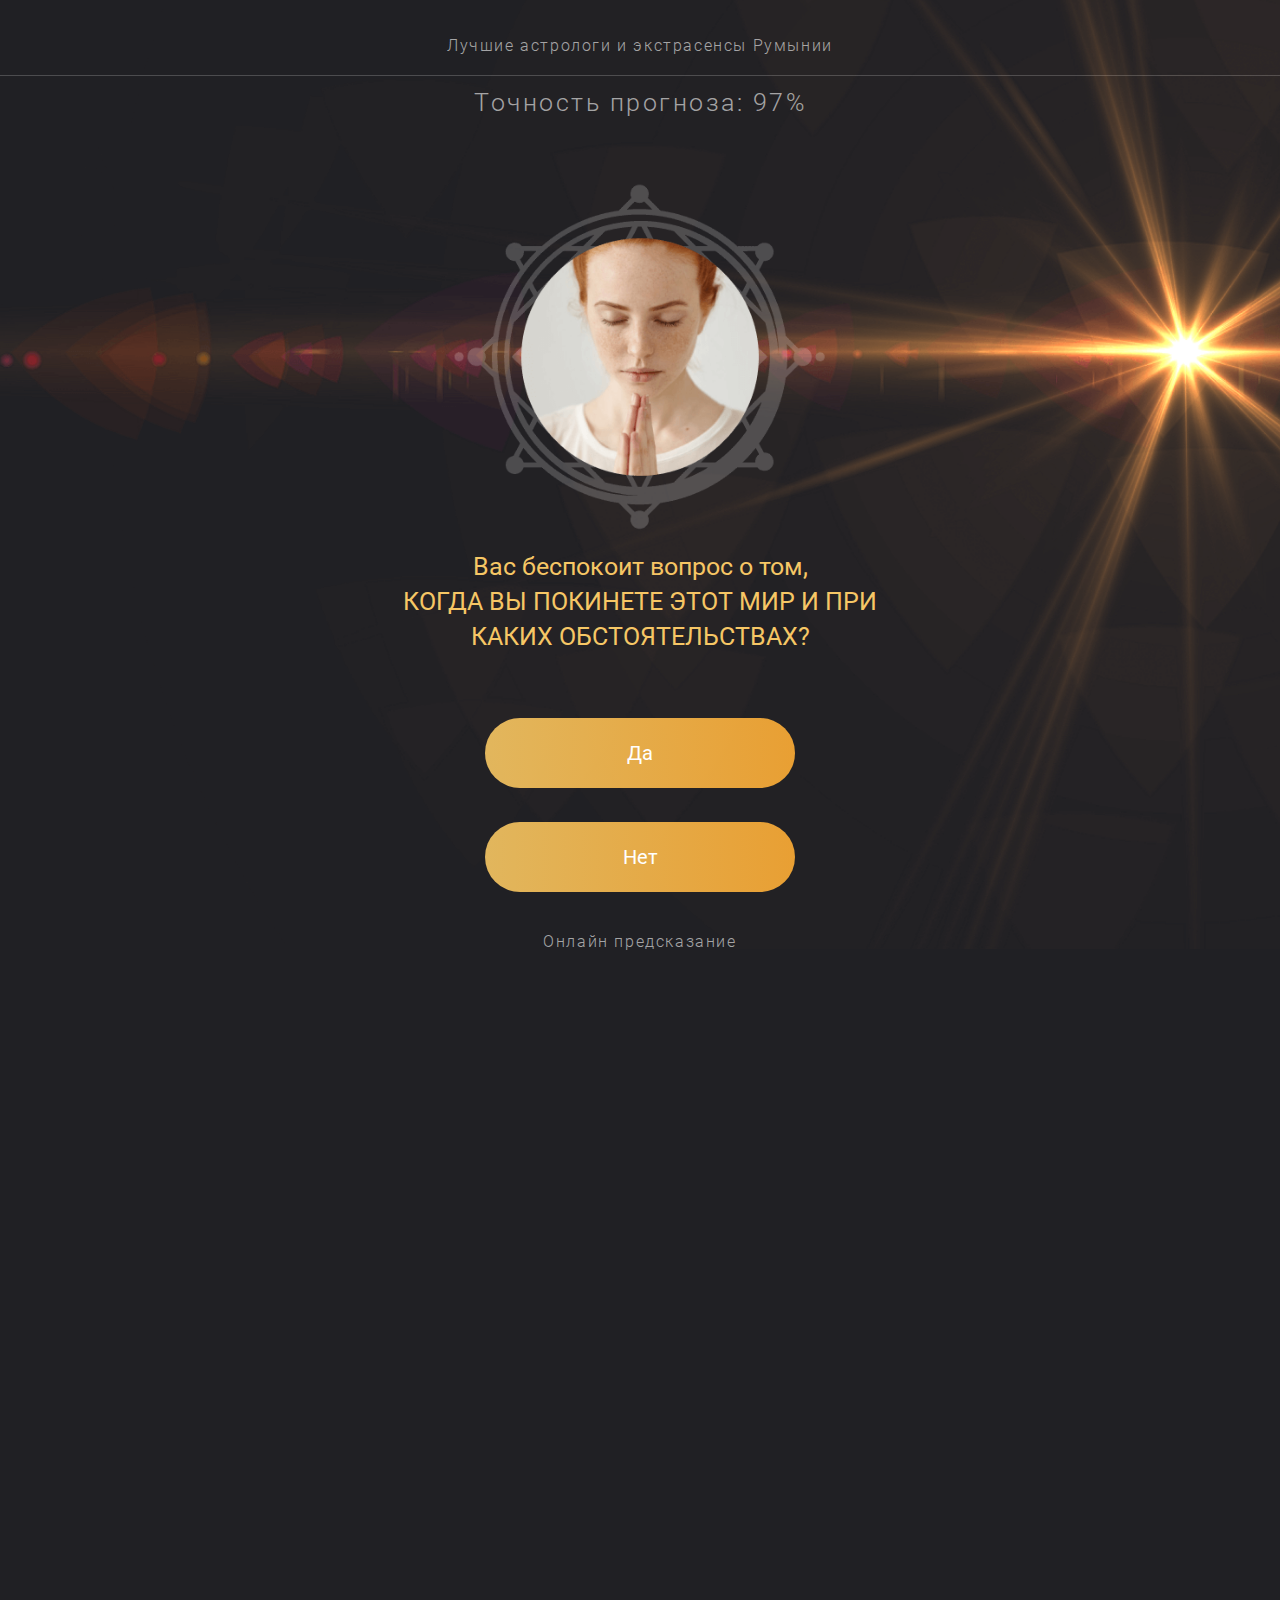
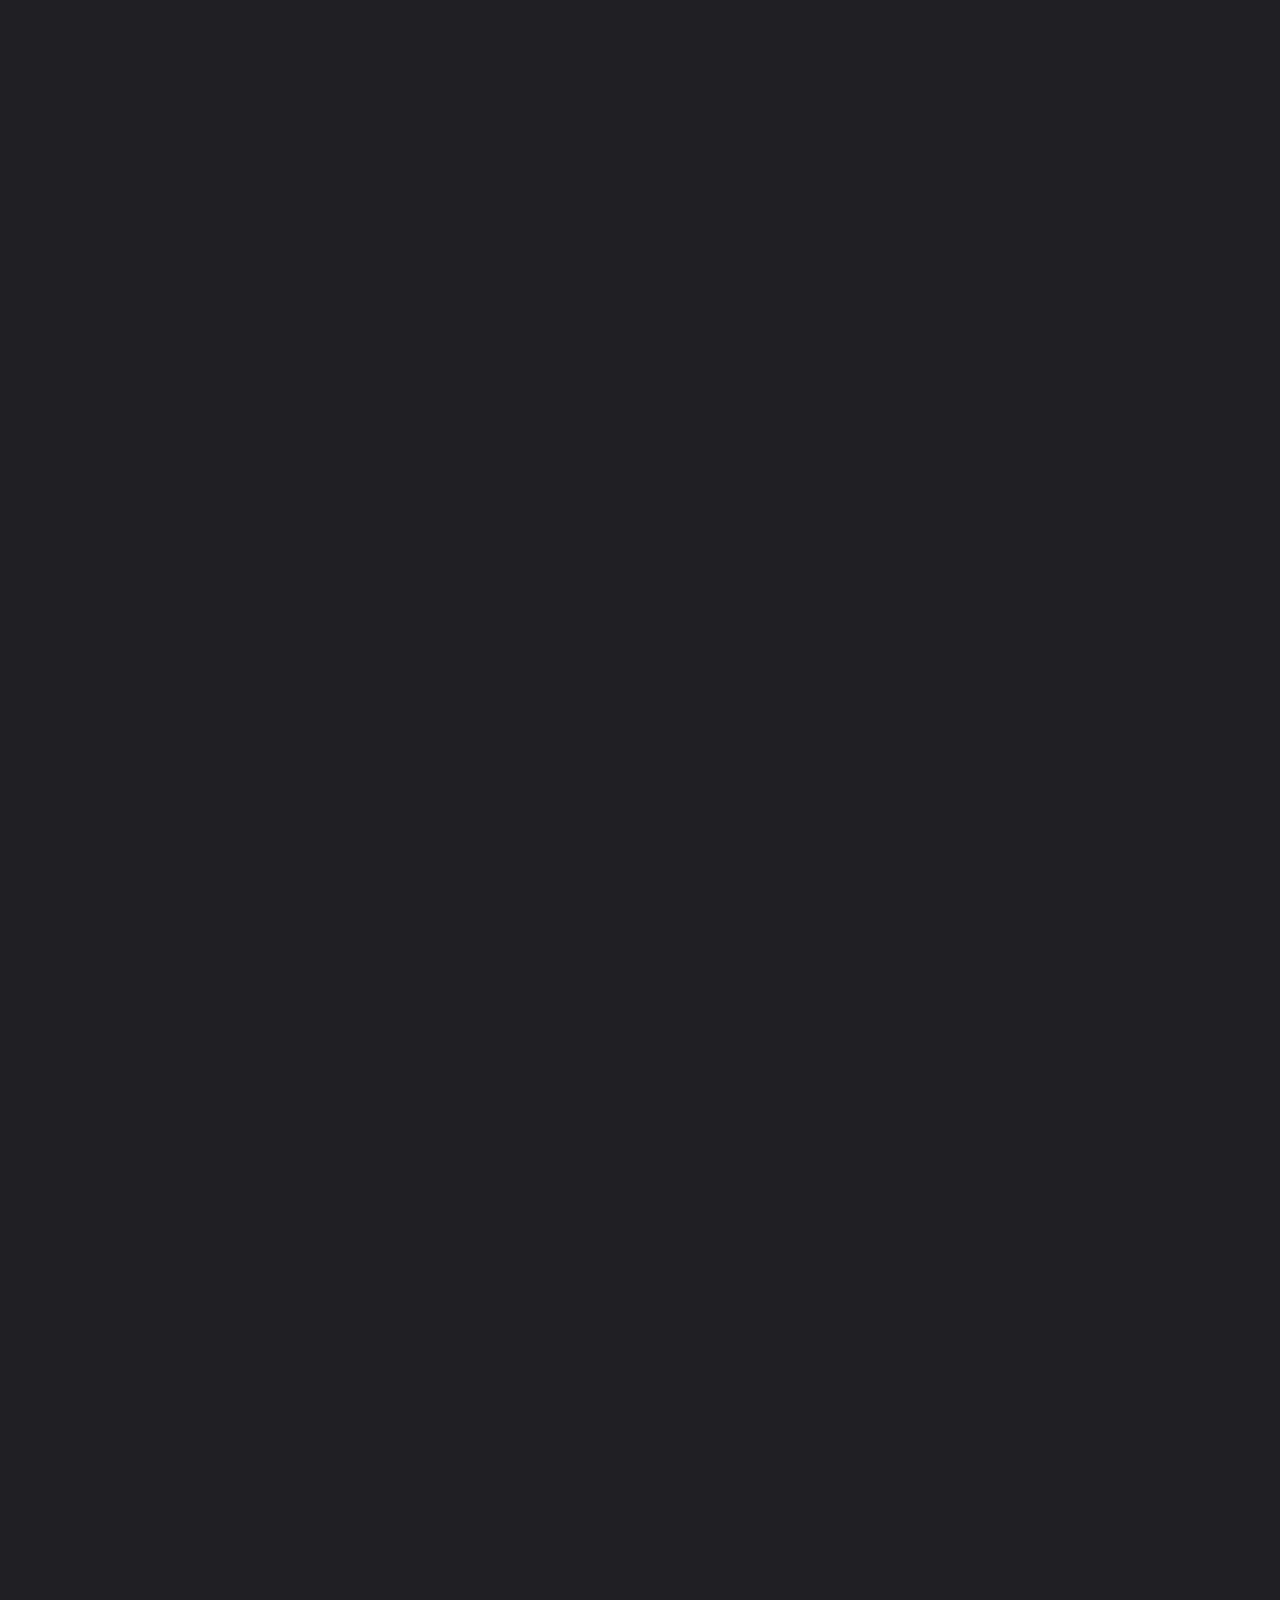
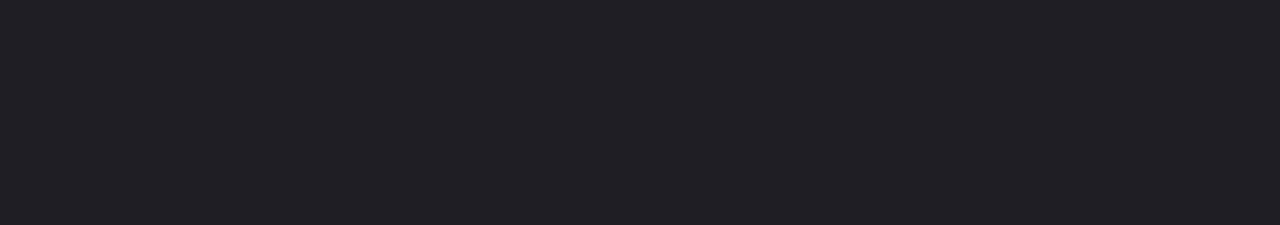
<file: index.html>
<!doctype html><html lang="en"><head><meta charset="UTF-8"/><meta name="viewport" content="width=device-width,initial-scale=1"/><title>TITLE</title><link href="./d46a5401b44e3bd4bdaf.css" rel="stylesheet"></head><body><header class="page-header"><div class="page-header__head-fon"><div class="page-header__head-picture"><img src="./img/d37ba0616c6e97ea3ad0c8769448f1f9.png"/></div></div><p class="page-header__upper-text">Лучшие астрологи и экстрасенсы Румынии</p><div class="content"><p class="page-header__garant">Точность прогноза: 97%</p><div class="page-header__quiz quiz"><p class="quiz-question"><span class="quiz__plan-text">Вас беспокоит вопрос о том,<br/></span>когда Вы покинете этот Мир и при каких обстоятельствах?</p><ul class="quiz-answers__list quiz-answers__list--less-margin list"><li class="quiz-answers__item"><button class="button button--akcent" data-action="next">Да</button></li><li class="quiz-answers__item"><button class="button button--akcent">Нет</button></li></ul><p class="quiz-indicator">Онлайн предсказание</p></div></div></header><main class="page-main"><section class="offer content animated-element"><div class="offer__border-block"><p class="description-block">Позвольте нам раскрыть эту волнующую тайну и <span class="description-block--akcent">с точностью определить дату и время вашей смерти,</span> а также предшествующую этому событию причину</p></div></section><section class="prediction animated-element"><div class="content"><p class="prediction__description description-block">Многие не верят предсказаниям и мы решили доказать каждому, <span class="description-block--akcent">что прогноз может изменить жизнь любого человека!</span></p></div></section><section class="problem content animated-element"><div class="quiz"><p class="quiz-question">Боитесь ли вы умереть?</p><ul class="quiz-answers__list list"><li class="quiz-answers__item"><button class="button button--akcent" data-action="next">Да</button></li><li class="quiz-answers__item"><button class="button button--akcent" data-action="next">Нет</button></li></ul><p class="quiz-indicator">Вопрос 1-5</p></div></section></main><footer class="page-footer animated-element"><section class="page-footer__wrapper"><div class="content"><svg class="page-footer__rune"><use href="#top-rune"/></svg><p class="bad-script">Вы, конечно, умрете.<br/>И все, с кем вы знакомы,<br/>тоже однажды умрут.</p><svg class="page-footer__rune"><use href="#bottom-rune"/></svg></div></section><div class="copyright">TERMENI SI CONDITII: ACESTA ESTE UN SERVICIU DE DIVERTISMENT. PRIN FOLOSIREA LUI DECLARATI CA AVETI 18 ANI IMPLINITI,</div></footer><section class="quiz__wrapper"></section><script src="./js/vendors~indexd46a5401b44e3bd4bdaf.js"></script><script src="./js/indexd46a5401b44e3bd4bdaf.js"></script></body></html>
</file>
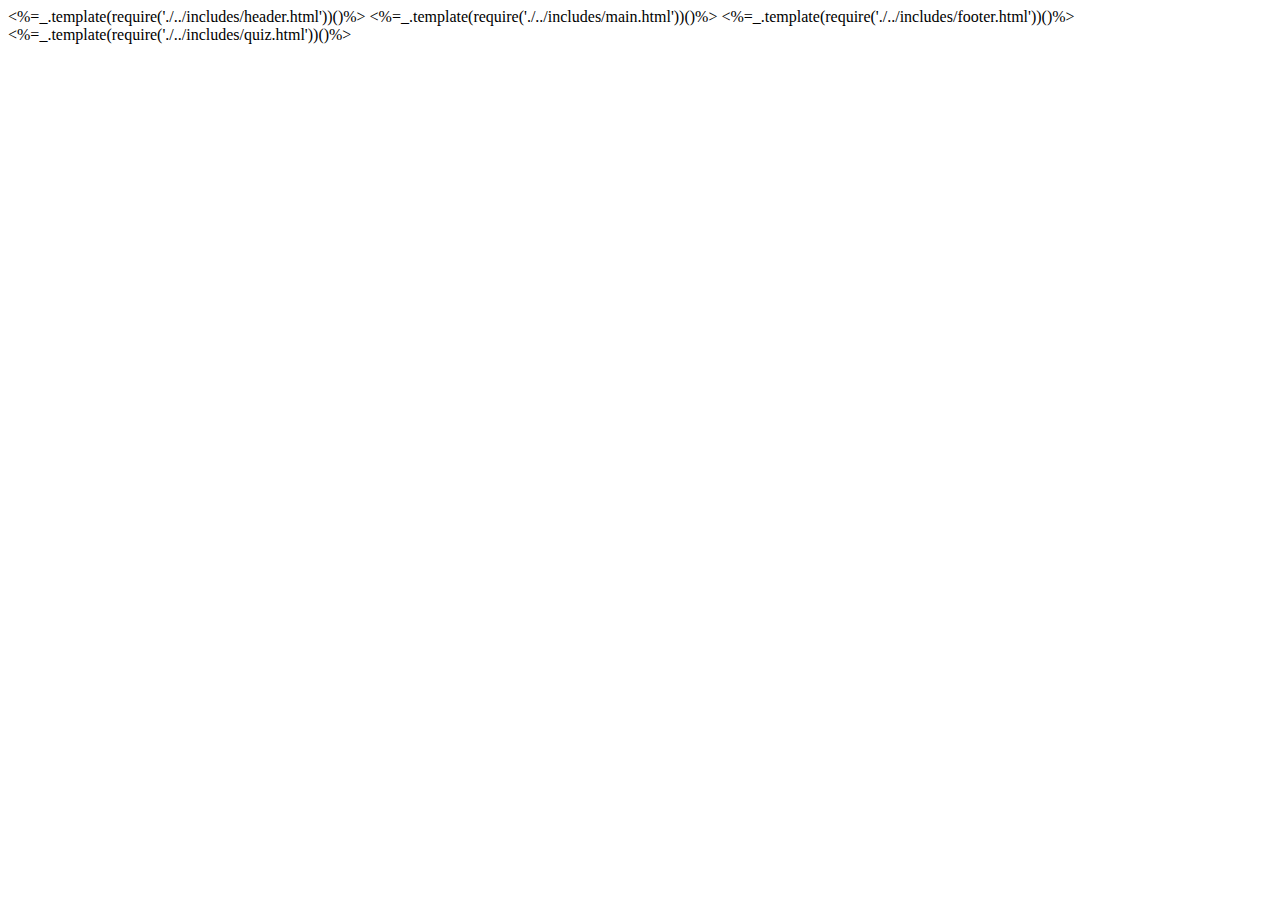
<file: src/pages/views/index.html>
<!DOCTYPE html>
<html lang="en">
  <head>
    <meta charset="UTF-8" />
    <meta name="viewport" content="width=device-width, initial-scale=1.0" />
    <title>TITLE</title>
  </head>
  <body>
    <%=_.template(require('./../includes/header.html'))()%>
    <%=_.template(require('./../includes/main.html'))()%>
    <%=_.template(require('./../includes/footer.html'))()%>
    <%=_.template(require('./../includes/quiz.html'))()%>
  </body>
</html>
</file>
<file: d46a5401b44e3bd4bdaf.css>
/*! normalize.css v8.0.1 | MIT License | github.com/necolas/normalize.css */html{line-height:1.15;-webkit-text-size-adjust:100%}body{margin:0}main{display:block}h1{font-size:2em;margin:.67em 0}hr{box-sizing:content-box;height:0;overflow:visible}pre{font-family:monospace,monospace;font-size:1em}a{background-color:transparent}abbr[title]{border-bottom:none;text-decoration:underline;text-decoration:underline dotted}b,strong{font-weight:bolder}code,kbd,samp{font-family:monospace,monospace;font-size:1em}small{font-size:80%}sub,sup{font-size:75%;line-height:0;position:relative;vertical-align:baseline}sub{bottom:-.25em}sup{top:-.5em}img{border-style:none}button,input,optgroup,select,textarea{font-family:inherit;font-size:100%;line-height:1.15;margin:0}button,input{overflow:visible}button,select{text-transform:none}[type=button],[type=reset],[type=submit],button{-webkit-appearance:button}[type=button]::-moz-focus-inner,[type=reset]::-moz-focus-inner,[type=submit]::-moz-focus-inner,button::-moz-focus-inner{border-style:none;padding:0}[type=button]:-moz-focusring,[type=reset]:-moz-focusring,[type=submit]:-moz-focusring,button:-moz-focusring{outline:1px dotted ButtonText}fieldset{padding:.35em .75em .625em}legend{box-sizing:border-box;color:inherit;display:table;max-width:100%;padding:0;white-space:normal}progress{vertical-align:baseline}textarea{overflow:auto}[type=checkbox],[type=radio]{box-sizing:border-box;padding:0}[type=number]::-webkit-inner-spin-button,[type=number]::-webkit-outer-spin-button{height:auto}[type=search]{-webkit-appearance:textfield;outline-offset:-2px}[type=search]::-webkit-search-decoration{-webkit-appearance:none}::-webkit-file-upload-button{-webkit-appearance:button;font:inherit}details{display:block}summary{display:list-item}[hidden],template{display:none}:root{--fon-color:#202024;--gray-color:hsla(0,0%,100%,0.6);--akcent-color:#f6c866}@font-face{font-family:Roboto;src:url(./fonts/a8d6ac03c7b96b7acb6228ff2676139d.ttf) format("truetype");font-weight:400;font-style:normal}@font-face{font-family:Roboto;src:url(./fonts/7429a63c09f79a1760b0233e3e46f776.ttf) format("truetype");font-weight:500;font-style:normal}@font-face{font-family:Roboto;src:url(./fonts/75371f53f06181df75f16f2a140533e5.ttf) format("truetype");font-weight:700;font-style:normal}@font-face{font-family:Roboto;src:url(./fonts/8be2d1487420548b3b8ddba68270b26b.ttf) format("truetype");font-weight:300;font-style:normal}@font-face{font-family:Bad-Script;src:url(./fonts/badae74627d46a89c17689bdfac5682a.ttf) format("truetype");font-weight:400;font-style:normal}a{text-decoration:none;color:inherit;font:inherit}img{display:block;max-width:100%;height:auto}*,:after,:before{box-sizing:inherit}html{box-sizing:border-box}body{font-family:Roboto;font-size:16px;line-height:25px;color:#fff;background-color:var(--fon-color)}.content-box-component{box-sizing:content-box}.visually-hidden:not(:focus):not(:active),input[type=checkbox].visually-hidden,input[type=radio].visually-hidden{position:absolute;width:1px;height:1px;margin:-1px;border:0;padding:0;white-space:nowrap;clip-path:inset(100%);clip:rect(0 0 0 0);overflow:hidden}.list{margin:0;padding:0;list-style:none}.content{min-width:320px;width:100%;margin:0 auto;padding:0 16px;display:flex;flex-direction:column;align-items:center}@keyframes blick-animation{0%{left:-50%}to{left:80%}}.button{padding:10px;margin:0;background:transparent;border:none;cursor:pointer;font-family:Roboto;font-size:14px;line-height:16px;display:flex;align-items:center;justify-content:center;color:#fff}.button--akcent{position:relative;min-width:180px;min-height:40px;border-radius:50px;background:linear-gradient(90deg,rgba(246,200,102,.9) -6.2%,rgba(254,173,53,.9));overflow:hidden}.button--akcent:before{content:"";position:absolute;top:0;left:-100%;width:87px;height:100%;background:linear-gradient(248.67deg,hsla(0,0%,100%,0) 30.84%,hsla(0,0%,100%,.29) 46.06%,hsla(0,0%,100%,0) 64.04%);animation:blick-animation 2s linear infinite}.button--fetch{max-width:400px;min-width:240px;background:linear-gradient(90deg,rgba(76,217,100,.9) -6.2%,rgba(50,185,73,.9))}.button--fetch:before{background:linear-gradient(248.67deg,hsla(0,0%,100%,0) 30.84%,hsla(0,0%,100%,.29) 46.06%,hsla(0,0%,100%,0) 64.04%)}.description-block{padding:0;margin:0;text-align:center;font-size:16px;line-height:25px;color:#fff}.description-block--akcent{font-size:20px;color:var(--akcent-color)}@media (min-width:768px){.button{font-size:20px;line-height:23px}.button--akcent{width:310px;height:70px}.description-block{font-size:25px;line-height:35px}.description-block--akcent{font-size:25px}}.animated-element{opacity:0;transition:opacity 1s ease-in-out}.animated-element--show{opacity:1}.page-header{position:relative;width:100%;margin-bottom:74px;background-color:var(--fon-color)}.page-header__head-fon{position:absolute;top:0;left:0;min-height:402px;min-width:100%;background-image:url(./img/1c700c64f7199c156cd541a4092046b4.png);background-size:cover;background-position:50%;background-repeat:no-repeat}.page-header__head-picture{position:absolute;top:50%;left:50%;width:225px;height:225px;transform:translate(-50%,-50%)}.page-header__upper-text{padding:14px 0;margin:0 0 7px;font-size:12px;line-height:14px;border-bottom:1px solid hsla(0,0%,100%,.2)}.page-header__garant,.page-header__upper-text{font-weight:300;text-align:center;letter-spacing:.1em;color:var(--gray-color)}.page-header__garant{padding:0;margin:0 0 230px;font-size:20px;line-height:23px}.quiz__plan-text{text-transform:none}@media (min-width:768px){.page-header{margin-bottom:130px}.page-header__head-fon{min-height:1019px;background-image:url(./img/7aae282b790e66b3d65f7cc49382175a.png);background-position:left 40% top -70px}.page-header__head-picture{top:35%;left:50%;width:390px;height:390px}.page-header__upper-text{padding:36px 0 20px;margin-bottom:12px;font-size:16px;line-height:19px}.page-header__garant{padding:0;margin:0 0 432px;font-size:25px;line-height:29px}}.quiz__wrapper{position:fixed;top:0;left:0;width:100%;height:100vh;display:none;flex-direction:column;align-items:center;background-image:url(./img/b87023d6bace704e5b72206fad258137.png),url(./img/480f02582bd09e13b0e4e326fbc266f9.png);background-repeat:no-repeat;background-size:36px 52px,60px 58px;background-position:bottom 35px left,top 67px right;background-color:var(--fon-color);overflow-y:auto}.quiz__top{width:100%;height:22vh;padding:22px 42px;margin-bottom:36px;border-bottom:1px solid hsla(0,0%,100%,.2)}@keyframes show{0%{opacity:0}to{opacity:1}}.quiz__top-bad-script{max-width:420px;padding:0;margin:0 auto;font-family:Bad-Script;font-style:normal;font-weight:400;font-size:14px;line-height:20px;text-align:center;color:#fff;opacity:.6}.quiz__top-bad-script--final{position:relative;padding:22px 12px;border-radius:5px;color:#202024;background-color:#fff;opacity:1;animation:show 1.7s linear}.quiz__top-bad-script--final:before{content:"";position:absolute;bottom:-12px;right:18px;width:17px;height:17px;background-image:url(./img/cd3b7477c79bfe74c24cbdc2e0633025.png);background-position:50%;background-repeat:no-repeat}.quiz{width:100%;height:100%;flex-shrink:1;margin-bottom:34px;display:flex;flex-direction:column;justify-content:center;justify-content:space-between}.quiz-question{padding:0;margin-bottom:40px;text-align:center;font-size:16px;line-height:25px;color:var(--akcent-color);text-transform:uppercase}.quiz-answers__list{width:100%;margin-bottom:36px;display:flex;flex-direction:column;justify-content:center}.quiz-answers__list--less-margin{margin-bottom:20px}.quiz-answers__item{display:flex;justify-content:center}.quiz-answers__item:not(:last-of-type){margin-bottom:20px}.quiz-indicator{padding:0;margin:auto 0 0;font-weight:300;font-size:12px;line-height:14px;text-align:center;letter-spacing:.1em;color:var(--gray-color)}.quiz__label{position:relative;width:100%;height:40px;background:linear-gradient(90deg,hsla(0,0%,89.4%,.9) -6.2%,hsla(0,0%,79.6%,.9));border-radius:50px;box-shadow:inset 0 4px 4px rgba(0,0,0,.25)}.quiz__label--invalid{border:1px solid #ee5353}.quiz__label:after{content:"";position:absolute;top:50%;right:10px;width:15px;height:6px;transform:translateY(-50%);background-image:url(./img/d6cd0de1c6a3f7d6e3bcb1446dcfe4d9.png);background-position:50%;background-repeat:no-repeat}.quiz__label input{height:100%;padding:0 10px;color:#202024;background-color:transparent;border:none}.quiz__label input,.select{width:100%;font-family:Roboto;font-style:normal;font-weight:400;font-size:14px;line-height:16px;text-align:center;cursor:pointer;outline:none}.select{min-height:40px;border-radius:50px;box-shadow:inset 0 4px 4px rgba(0,0,0,.25);-moz-appearance:none;-webkit-appearance:none;appearance:none;background-image:url(./img/d6cd0de1c6a3f7d6e3bcb1446dcfe4d9.png),linear-gradient(90deg,hsla(0,0%,89.4%,.9) -6.2%,hsla(0,0%,79.6%,.9));background-position:right 15px center,50%;background-size:15px 6px,auto;background-repeat:no-repeat}.select--invalid{border:1px solid #ee5353}.select option{width:100%;height:100%;padding:0 10px;font-family:Roboto;font-style:normal;font-weight:400;font-size:14px;line-height:16px;text-align:center;color:#202024;background-color:transparent;border:none;cursor:pointer;outline:none}.quiz__loading{width:100%;height:100vh;display:flex;flex-direction:column;align-items:center;justify-content:center;background-color:#202024}.quiz__svg{margin-bottom:27px}.quiz__loading-text{padding:0;margin:0;font-family:Roboto;font-style:normal;font-weight:300;font-size:12px;line-height:14px;text-align:center;letter-spacing:.1em;color:var(--gray-color)}@keyframes loading{to{transform:rotate(1turn)}}.quiz__svg{animation:loading 1.5s linear infinite}.quiz__final-screen{width:100%;height:100vh;display:flex;flex-direction:column;align-items:center;justify-content:center;background:var(--fon-color)}@keyframes progress{0%{width:0}to{width:100%}}.quiz__record-svg{margin-bottom:40px}.quiz__bar{width:260px;margin-bottom:24px;display:flex;justify-content:flex-start;background-color:#fff}.quiz__bar,.quiz__progress{height:4px;border-radius:5px}.quiz__progress{width:100%;background-color:var(--akcent-color);animation:progress 3s linear}@keyframes percent-steps{0%{transform:translateX(0)}to{transform:translateX(-90%)}}.quiz__bar-text-wrapper{width:42px;overflow:hidden}.quiz__bar-text{display:inline-block;font:inherit;transform:translate(-90%);animation:percent-steps 3s steps(9)}.quiz__bar-text-wrapper,.quiz__message{padding:0;margin:0 0 12px;font-weight:300;font-size:20px;line-height:23px;text-align:center;letter-spacing:.1em;color:var(--gray-color)}.quiz__message{font-size:12px;line-height:14px}.quiz__result{width:100%;height:100vh;padding:24px 30px 0;display:flex;flex-direction:column;align-items:center;justify-content:space-between;background-color:#202024}.result__message{position:relative;max-width:480px;padding:6px 14px;margin:0 0 18px;font-size:14px;line-height:18px;text-align:center;color:#202024;background-color:#fff;border-radius:5px}.result__message:before{content:"";position:absolute;bottom:-12px;right:18px;width:17px;height:17px;background-image:url(./img/cd3b7477c79bfe74c24cbdc2e0633025.png);background-position:50%;background-repeat:no-repeat}.result__description{max-width:450px;padding:0;margin:0 0 20px;font-weight:300;font-size:14px;line-height:16px;text-align:center;color:#fff}.result__event{max-width:480px;padding:10px 15px;margin:0 0 19px;font-size:16px;line-height:25px;text-align:center;color:var(--akcent-color);border:1px solid #fff;border-radius:3px}.result__event strong{text-transform:uppercase}@media (min-width:768px){.quiz__wrapper{background-size:122px 164px,187px 205px;background-position:bottom 35px left,top 40px right}.quiz__top{height:224px;padding:48px 42px 37px;margin-bottom:74px}.quiz__top-bad-script{padding:24px;max-width:600px;font-size:25px;line-height:35px}.quiz-question{max-width:510px;margin:0 auto 64px;font-size:25px;line-height:35px}.quiz-answers__list{width:100%;margin-bottom:34px}.quiz-answers__list--less-margin{margin-bottom:40px}.quiz-answers__item:not(:last-of-type){margin-bottom:34px}.select{width:100%;min-height:70px}.select,.select option{font-size:20px;line-height:23px}.quiz-indicator{margin-top:auto;margin-bottom:20px;font-size:16px;line-height:19px}}.offer{width:67%;max-width:442px;margin-bottom:40px}.offer__border-block{position:relative;padding:58px 22px 32px;border:1px solid #fff;border-radius:3px}.offer__border-block:before{content:"";position:absolute;top:-40px;left:50%;width:78px;height:78px;border-radius:50%;background-image:url(./img/383c51da4497c2b9c1aeb9806bc3e961.png);background-size:cover;background-position:50%;background-repeat:no-repeat;transform:translateX(-50%)}@media (min-width:768px){.offer{margin-bottom:70px}.offer__border-block{position:relative;padding:128px 38px 84px}.offer__border-block:before{top:-67px;left:50%;width:135px;height:135px;border-radius:50%;transform:translateX(-50%)}}.prediction{min-height:331px;padding-top:102px;padding-bottom:80px;margin-bottom:53px;background-image:url(./img/aa34b6edc81157fca94b35b408252cc0.png);background-size:cover;background-position:50%;background-repeat:no-repeat}.prediction__description{max-width:380px;width:67%}@media (min-width:768px){.prediction{min-height:606px;padding-top:240px;padding-bottom:110px;margin-bottom:133px;background-image:url(./img/9b58b798c9287cbfcdf306fe9db09894.png)}}.problem{margin-bottom:53px}@media (min-width:768px){.problem{margin-bottom:105px}}.page-footer__wrapper{width:100%;padding:20px 0 30px;margin-bottom:44px;background-image:url(./img/b87023d6bace704e5b72206fad258137.png),url(./img/480f02582bd09e13b0e4e326fbc266f9.png);background-repeat:no-repeat;background-size:36px 52px,60px 58px;background-position:0 100%,100% 0}.page-footer__rune{width:33px;height:10px}.page-footer__rune:first-of-type{margin-bottom:37px}.bad-script{width:70%;max-width:270px;padding:0;margin:0 0 34px;font-family:Bad-Script;font-style:normal;font-weight:400;font-size:20px;line-height:28px;text-align:center;color:#fff}.copyright{max-width:294px;margin:0 auto -18px;padding:0 14px;font-size:7px;line-height:9px;text-align:center;letter-spacing:3px;text-transform:uppercase;color:#9d9d9d}@media (min-width:768px){.page-footer__wrapper{width:100%;padding:77px 0 102px;margin-bottom:44px;background-size:122px 164px,187px 205px}.page-footer__rune{width:56px;height:18px}.page-footer__rune:first-of-type{margin-bottom:80px}.bad-script{margin-bottom:80px;font-size:25px;line-height:35px}.bad-script__show-more{margin-bottom:65px;font-size:25px;line-height:35px}.copyright{font-size:10px;line-height:12px;margin-bottom:-24px}}
</file>
